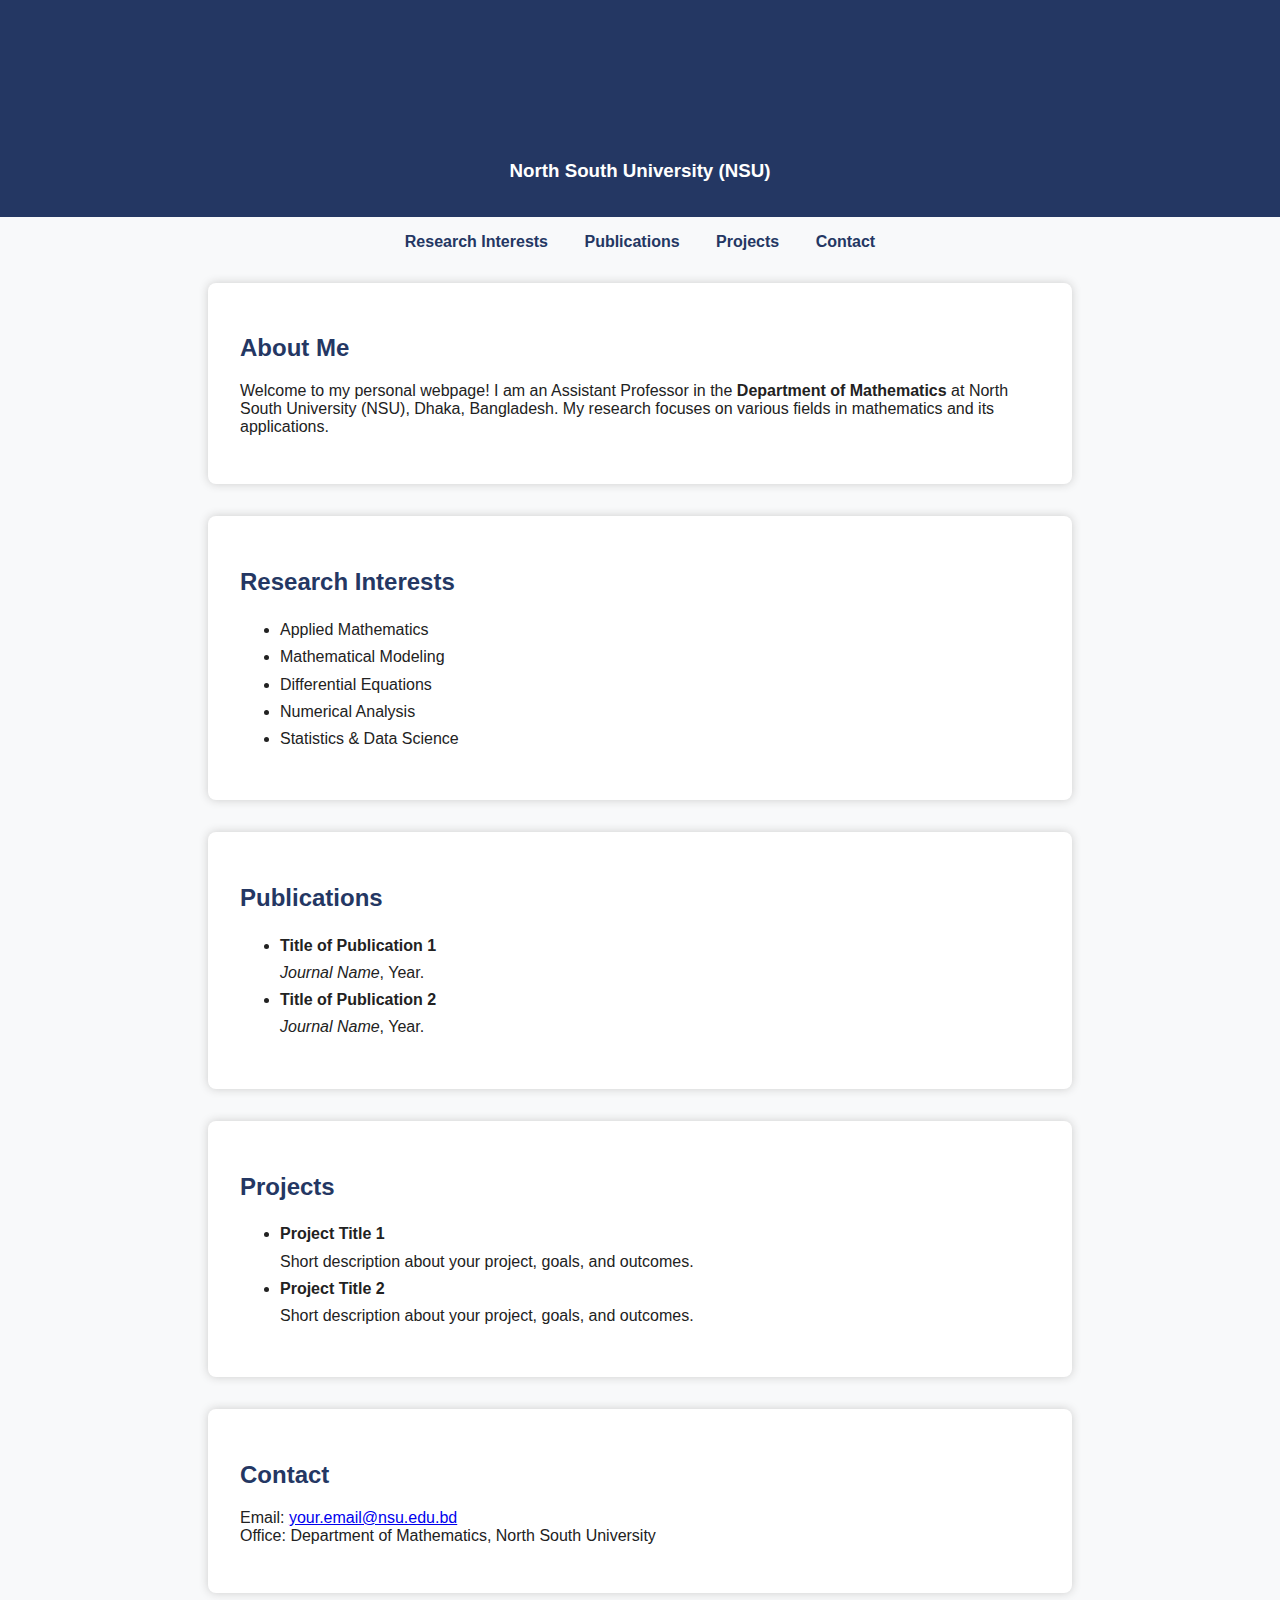
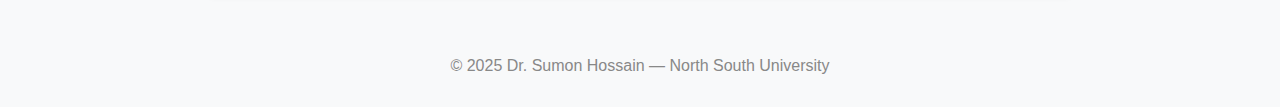
<file: index.html>
<!DOCTYPE html>
<html lang="en">
<head>
  <meta charset="UTF-8">
  <meta name="viewport" content="width=device-width, initial-scale=1">
  <title>Dr. Sumon Hossain | Assistant Professor, NSU Mathematics</title>
  <style>
    body {
      font-family: 'Segoe UI', Arial, sans-serif;
      background: #f8f9fa;
      margin: 0;
      padding: 0;
      color: #222;
    }
    header {
      background: #243763;
      color: #fff;
      padding: 2rem 1rem 1rem 1rem;
      text-align: center;
    }
    nav {
      margin-top: 1rem;
      margin-bottom: 2rem;
      text-align: center;
    }
    nav a {
      margin: 0 1rem;
      color: #243763;
      text-decoration: none;
      font-weight: bold;
    }
    nav a:hover {
      text-decoration: underline;
    }
    section {
      max-width: 800px;
      margin: 2rem auto;
      background: #fff;
      border-radius: 8px;
      box-shadow: 0 0 10px #ccc;
      padding: 2rem;
    }
    h1, h2 {
      color: #243763;
    }
    ul {
      line-height: 1.7;
    }
    footer {
      text-align: center;
      padding: 2rem 0;
      color: #888;
      margin-top: 2rem;
    }
  </style>
</head>
<body>
  <header>
    <h1>Dr. Sumon Hossain</h1>
    <h2>Assistant Professor, Department of Mathematics</h2>
    <h3>North South University (NSU)</h3>
  </header>
  <nav>
    <a href="#research">Research Interests</a>
    <a href="#publications">Publications</a>
    <a href="#projects">Projects</a>
    <a href="#contact">Contact</a>
  </nav>

  <section id="about">
    <h2>About Me</h2>
    <p>
      Welcome to my personal webpage! I am an Assistant Professor in the <b>Department of Mathematics</b> at North South University (NSU), Dhaka, Bangladesh. My research focuses on various fields in mathematics and its applications.
    </p>
  </section>

  <section id="research">
    <h2>Research Interests</h2>
    <ul>
      <li>Applied Mathematics</li>
      <li>Mathematical Modeling</li>
      <li>Differential Equations</li>
      <li>Numerical Analysis</li>
      <li>Statistics & Data Science</li>
      <!-- Add or modify as needed -->
    </ul>
  </section>

  <section id="publications">
    <h2>Publications</h2>
    <ul>
      <li>
        <b>Title of Publication 1</b><br>
        <i>Journal Name</i>, Year.
      </li>
      <li>
        <b>Title of Publication 2</b><br>
        <i>Journal Name</i>, Year.
      </li>
      <!-- Add more publications as needed -->
    </ul>
  </section>

  <section id="projects">
    <h2>Projects</h2>
    <ul>
      <li>
        <b>Project Title 1</b><br>
        Short description about your project, goals, and outcomes.
      </li>
      <li>
        <b>Project Title 2</b><br>
        Short description about your project, goals, and outcomes.
      </li>
      <!-- Add more projects as needed -->
    </ul>
  </section>

  <section id="contact">
    <h2>Contact</h2>
    <p>
      Email: <a href="mailto:your.email@nsu.edu.bd">your.email@nsu.edu.bd</a><br>
      Office: Department of Mathematics, North South University
    </p>
  </section>

  <footer>
    &copy; 2025 Dr. Sumon Hossain &mdash; North South University
  </footer>
</body>
</html>
</file>
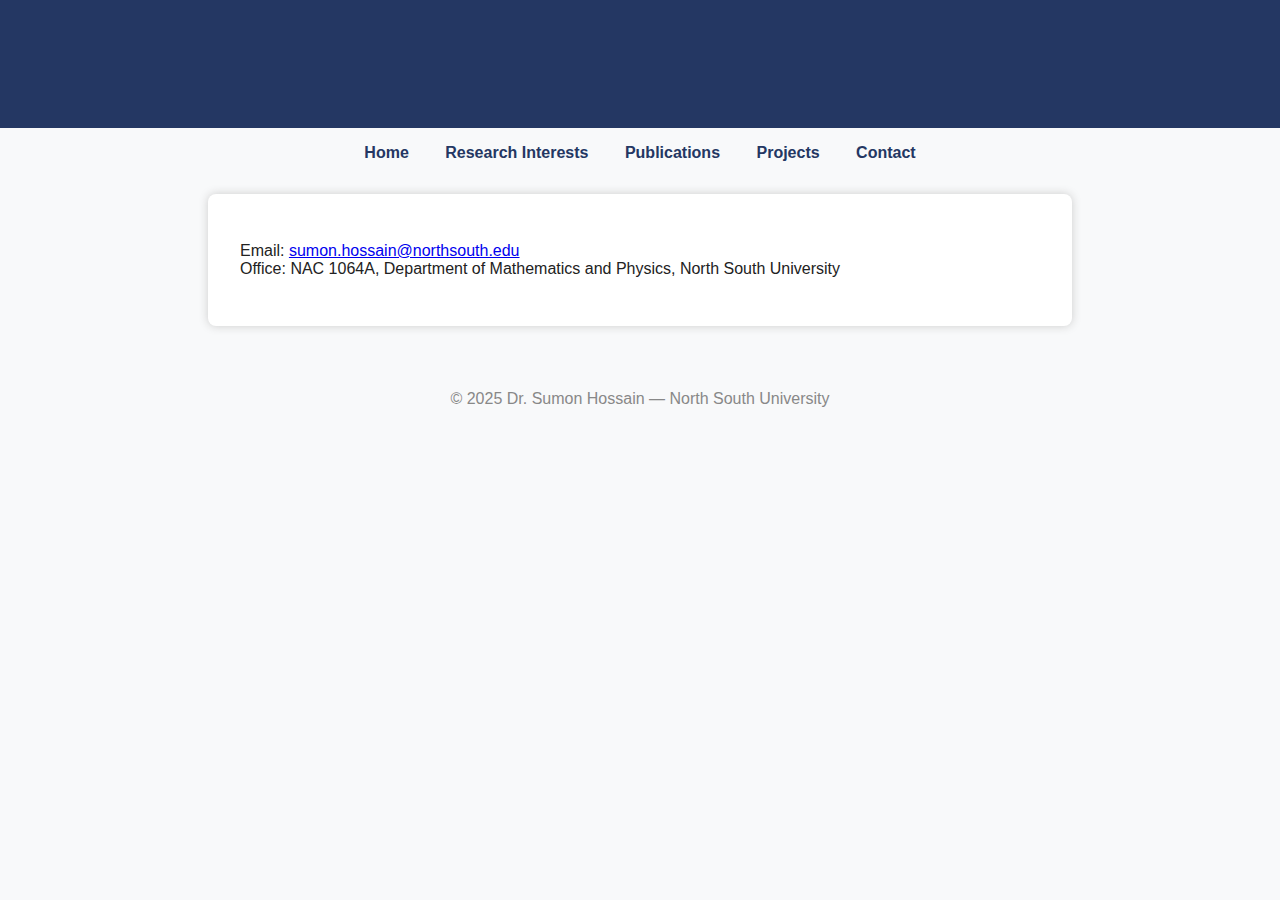
<file: contact.html>
<!DOCTYPE html>
<html lang="en">
<head>
  <meta charset="UTF-8">
  <meta name="viewport" content="width=device-width, initial-scale=1">
  <title>Contact | Dr. Sumon Hossain</title>
  <link rel="stylesheet" href="style.css">
</head>
<body>
  <header>
    <h1>Contact</h1>
  </header>
  <nav>
    <a href="index.html">Home</a>
    <a href="research.html">Research Interests</a>
    <a href="publications.html">Publications</a>
    <a href="projects.html">Projects</a>
    <a href="contact.html">Contact</a>
  </nav>
  <main>
    <section>
      <p>
        Email: <a href="mailto:your.email@nsu.edu.bd">sumon.hossain@northsouth.edu</a><br>
        Office: NAC 1064A, Department of Mathematics and Physics, North South University
      </p>
    </section>
  </main>
  <footer>
    &copy; 2025 Dr. Sumon Hossain &mdash; North South University
  </footer>
</body>
</html>
</file>
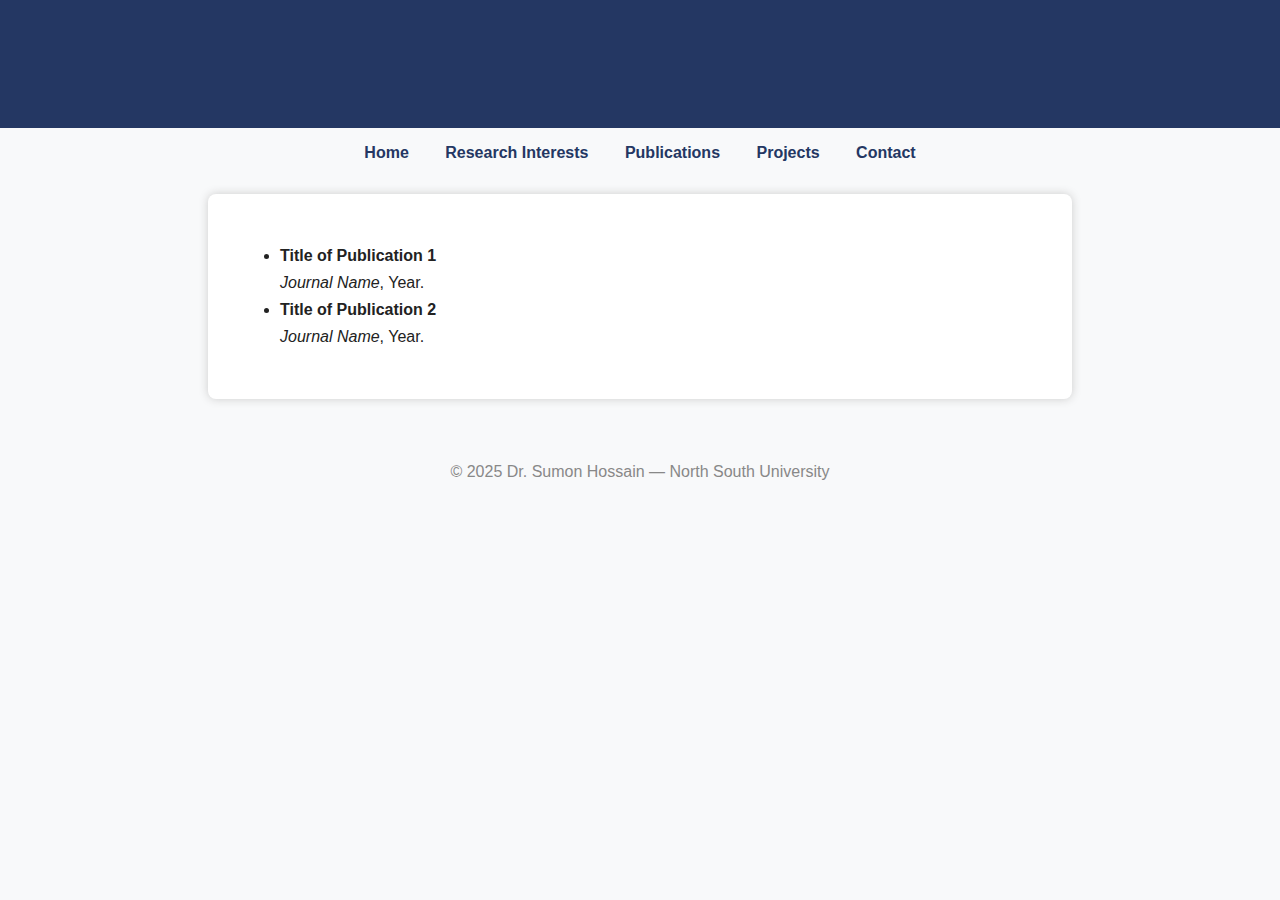
<file: publications.html>
<!DOCTYPE html>
<html lang="en">
<head>
  <meta charset="UTF-8">
  <meta name="viewport" content="width=device-width, initial-scale=1">
  <title>Publications | Dr. Sumon Hossain</title>
  <link rel="stylesheet" href="style.css">
</head>
<body>
  <header>
    <h1>Publications</h1>
  </header>
  <nav>
    <a href="index.html">Home</a>
    <a href="research.html">Research Interests</a>
    <a href="publications.html">Publications</a>
    <a href="projects.html">Projects</a>
    <a href="contact.html">Contact</a>
  </nav>
  <main>
    <section>
      <ul>
        <li>
          <b>Title of Publication 1</b><br>
          <i>Journal Name</i>, Year.
        </li>
        <li>
          <b>Title of Publication 2</b><br>
          <i>Journal Name</i>, Year.
        </li>
        <!-- Add more publications -->
      </ul>
    </section>
  </main>
  <footer>
    &copy; 2025 Dr. Sumon Hossain &mdash; North South University
  </footer>
</body>
</html>
</file>
<file: style.css>
body {
  font-family: 'Segoe UI', Arial, sans-serif;
  background: #f8f9fa;
  margin: 0;
  padding: 0;
  color: #222;
}
header {
  background: #243763;
  color: #fff;
  padding: 2rem 1rem 1rem 1rem;
  text-align: center;
}
nav {
  margin-top: 1rem;
  margin-bottom: 2rem;
  text-align: center;
}
nav a {
  margin: 0 1rem;
  color: #243763;
  text-decoration: none;
  font-weight: bold;
}
nav a:hover {
  text-decoration: underline;
}
main {
  max-width: 800px;
  margin: 2rem auto;
  background: #fff;
  border-radius: 8px;
  box-shadow: 0 0 10px #ccc;
  padding: 2rem;
}
h1, h2 {
  color: #243763;
}
ul {
  line-height: 1.7;
}
footer {
  text-align: center;
  padding: 2rem 0;
  color: #888;
  margin-top: 2rem;
}
</file>
